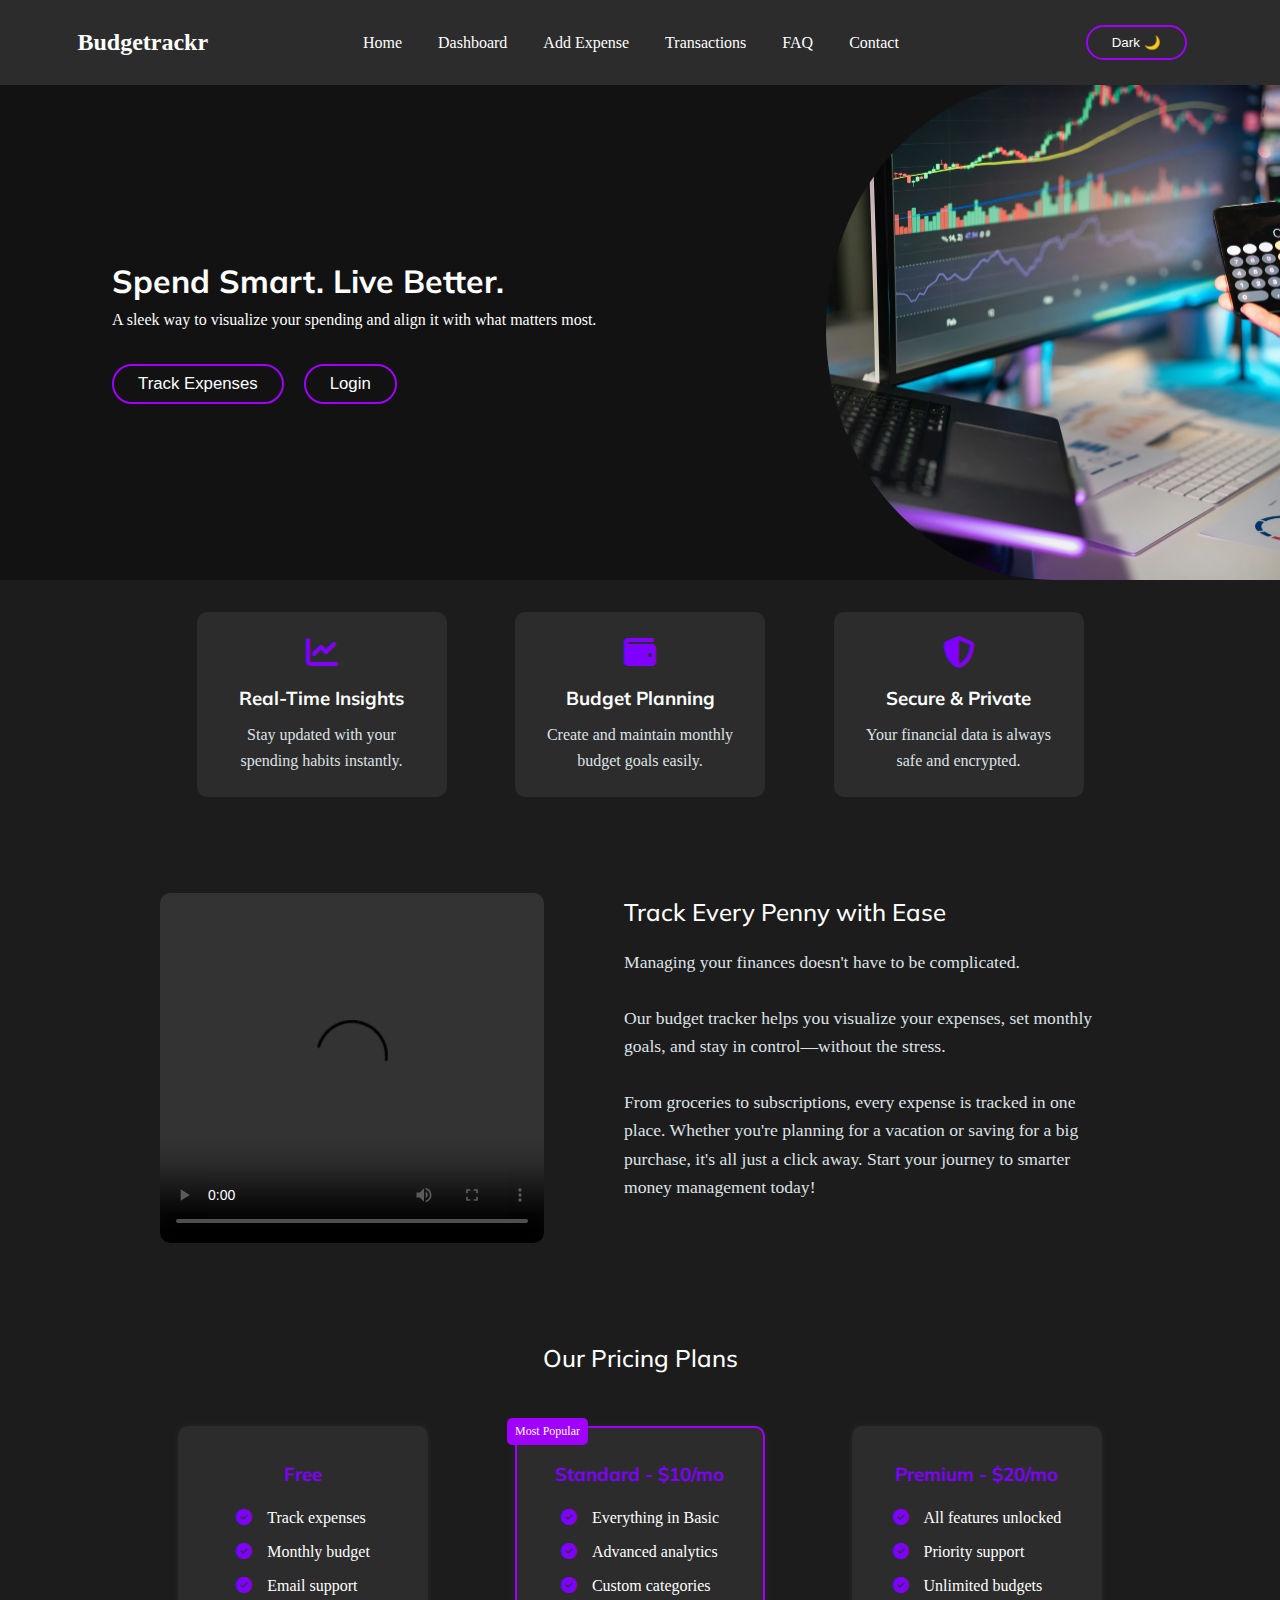
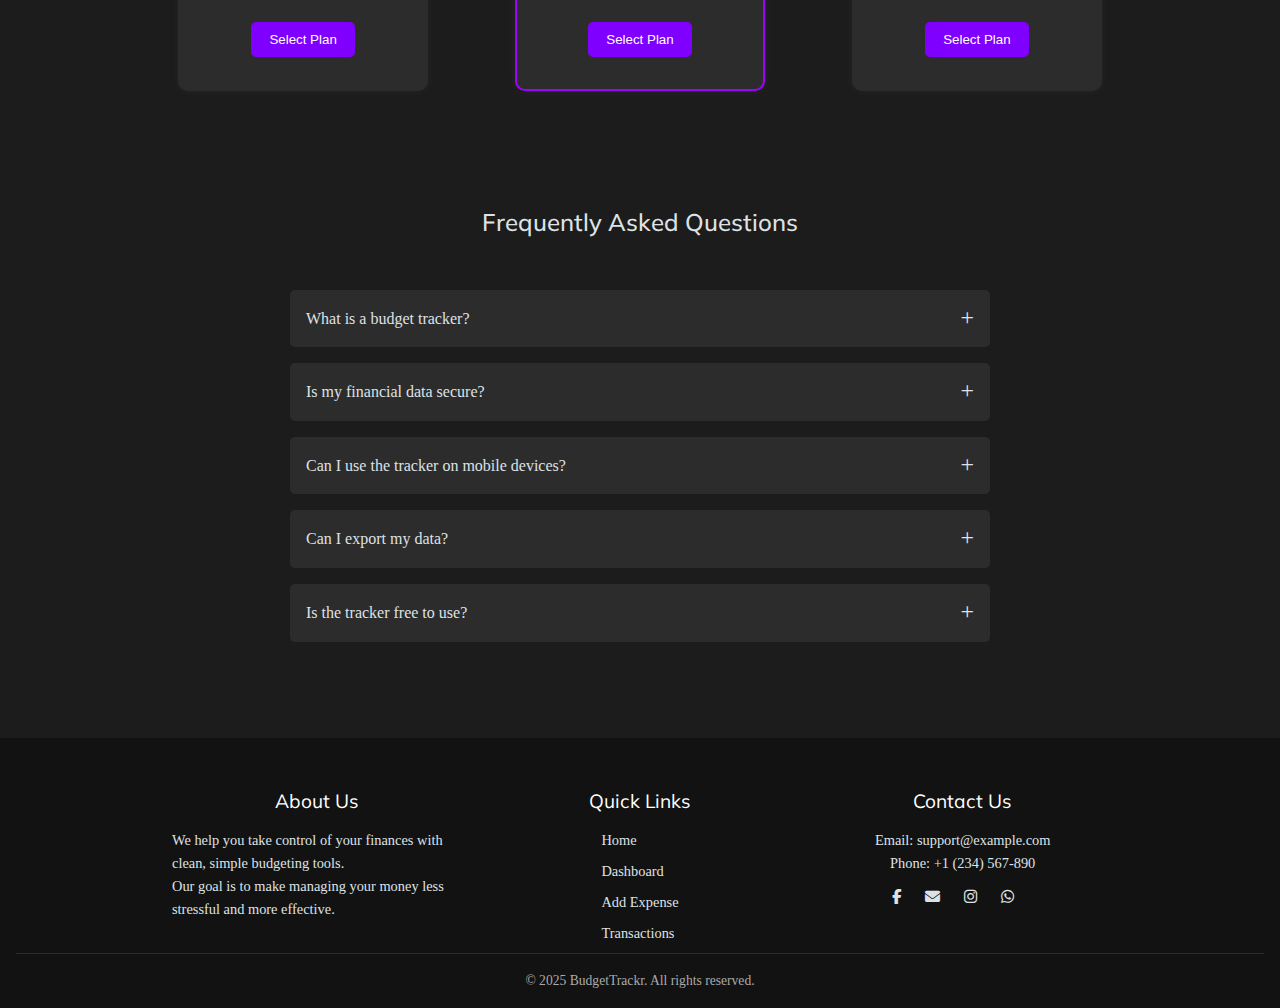
<file: index.html>
<!DOCTYPE html>
<html lang="en">
  <head>
    <meta charset="UTF-8" />
    <meta name="viewport" content="width=device-width, initial-scale=1.0" />
    <title>Budget Tracker</title>
    <link rel="stylesheet" href="style.css" />
    <link rel="preconnect" href="https://fonts.googleapis.com" />
    <link rel="preconnect" href="https://fonts.gstatic.com" crossorigin />
    <link href="https://fonts.googleapis.com/css2?family=Mulish:ital,wght@0,200..1000;1,200..1000&display=swap" rel="stylesheet"/>
    <link rel="stylesheet" href="https://cdnjs.cloudflare.com/ajax/libs/font-awesome/6.5.0/css/all.min.css"/>
    <link rel="icon" type="image/png" href="images/favicon-96x96.png" sizes="96x96" />
    <link rel="icon" type="image/svg+xml" href="images/favicon.svg" />
    <link rel="shortcut icon" href="images/favicon.ico" />
    <link rel="apple-touch-icon" sizes="180x180" href="images/apple-touch-icon.png" />
    <meta name="apple-mobile-web-app-title" content="Budgetrackr" />
    <link rel="manifest" href="images/site.webmanifest" />
  </head>
  <body>
    <header class="nav-header">
      <button class="menu-toggle" id="menu-toggle">&#9776;</button>
      <h1 class="logo">Budgetrackr</h1>      
      <nav class="navbar" id="nav-links">
          <a href="index.html">Home</a>
          <a href="dashboard.html">Dashboard</a>
          <a href="expense.html">Add Expense</a>
          <a href="transaction.html">Transactions</a>
          <a href="#faq">FAQ</a>
          <a href="#contact">Contact</a>
      </nav>
      <div class="right">
          <button id="theme-toggle">Dark 🌙</button>
      </div>
    </header>

    <section class="hero" id="hero">
      <div class="hero-text">
        <h2>Spend Smart. Live Better.</h2>
        <p>
          A sleek way to visualize your spending and align it with what matters
          most.
        </p>
        <button class="cta">Track Expenses</button>
        <button id="login-signup" class="cta secondary">Login</button>
      </div>
      <div class="hero-image">
        <img src="images/hero-bg.jpg" alt="Budget Image" />
      </div>
    </section>

    <section class="features">
      <div class="feature">
        <i class="fas fa-chart-line"></i>
        <h3>Real-Time Insights</h3>
        <p>Stay updated with your spending habits instantly.</p>
      </div>
      <div class="feature">
        <i class="fas fa-wallet"></i>
        <h3>Budget Planning</h3>
        <p>Create and maintain monthly budget goals easily.</p>
      </div>
      <div class="feature">
        <i class="fas fa-shield-alt"></i>
        <h3>Secure & Private</h3>
        <p>Your financial data is always safe and encrypted.</p>
      </div>
    </section>

    <section class="video-section">
      <div class="video-wrapper">
        <video controls>
          <source src="" type="video/mp4" />
        </video>
      </div>
      <div class="video-text">
        <h3>Track Every Penny with Ease</h3>
        <p>
          Managing your finances doesn't have to be complicated.<br /><br />
          Our budget tracker helps you visualize your expenses, set monthly
          goals, and stay in control—without the stress.<br /><br />
          From groceries to subscriptions, every expense is
          tracked in one place. Whether you're planning for a vacation or saving
          for a big purchase, it's all just a click away. Start your journey to
          smarter money management today!
        </p>
      </div>
    </section>

    <section class="pricing">
      <h2>Our Pricing Plans</h2>

      <div class="price-body">
        <div class="price-card">
          <h3>Free</h3>
          <ul>
            <li><i class="fa-solid fa-circle-check"></i>Track expenses</li>
            <li><i class="fa-solid fa-circle-check"></i>Monthly budget</li>
            <li><i class="fa-solid fa-circle-check"></i>Email support</li>
          </ul>
          <button>Select Plan</button>
        </div>

        <div class="price-card popular">
          <h3>Standard - $10/mo</h3>
          <ul>
            <li><i class="fa-solid fa-circle-check"></i>Everything in Basic</li>
            <li><i class="fa-solid fa-circle-check"></i>Advanced analytics</li>
            <li><i class="fa-solid fa-circle-check"></i>Custom categories</li>
          </ul>
          <button>Select Plan</button>
        </div>

        <div class="price-card">
          <h3>Premium - $20/mo</h3>
          <ul>
            <li>
              <i class="fa-solid fa-circle-check"></i>All features unlocked
            </li>
            <li><i class="fa-solid fa-circle-check"></i>Priority support</li>
            <li><i class="fa-solid fa-circle-check"></i>Unlimited budgets</li>
          </ul>
          <button>Select Plan</button>
        </div>
      </div>
    </section>
  
    <section class="faq-section" id="faq">
      <h2>Frequently Asked Questions</h2>

      <div class="faq">
        <input type="checkbox" id="faq1">
        <label for="faq1" class="faq-title">What is a budget tracker?</label>
        <div class="faq-content">
          <p>A budget tracker helps you monitor your income and expenses, allowing you to manage your money more efficiently.</p>
        </div>
      </div>

      <div class="faq">
        <input type="checkbox" id="faq2">
        <label for="faq2" class="faq-title">Is my financial data secure?</label>
        <div class="faq-content">
          <p>Yes, we use advanced encryption and privacy measures to ensure your data is safe and protected.</p>
        </div>
      </div>

      <div class="faq">
        <input type="checkbox" id="faq3">
        <label for="faq3" class="faq-title">Can I use the tracker on mobile devices?</label>
        <div class="faq-content">
          <p>Absolutely! Our budget tracker is fully responsive and works seamlessly on phones and tablets.</p>
        </div>
      </div>

      <div class="faq">
        <input type="checkbox" id="faq4">
        <label for="faq4" class="faq-title">Can I export my data?</label>
        <div class="faq-content">
          <p>Yes, you can easily export your budget data in CSV or PDF formats for external use.</p>
        </div>
      </div>

      <div class="faq">
        <input type="checkbox" id="faq5">
        <label for="faq5" class="faq-title">Is the tracker free to use?</label>
        <div class="faq-content">
          <p>Our basic version is free with optional premium features for advanced tracking and analytics.</p>
        </div>
      </div>
    </section>

    <footer class="footer">
      <div class="footer-container">
        <!-- About Us -->
        <div class="footer-column">
          <h3>About Us</h3>
          <p>
            We help you take control of your finances with clean, simple
            budgeting tools.
          </p>
          <p>
            Our goal is to make managing your money less stressful and more
            effective.
          </p>
        </div>

        <!-- Quick Links -->
        <div class="footer-column">
          <h3>Quick Links</h3>
          <ul>
            <li><a href="index.html">Home</a></li>
            <li><a href="dashboard.html">Dashboard</a></li>
            <li><a href="expense.html">Add Expense</a></li>
            <li><a href="transaction.html">Transactions</a></li>
          </ul>
        </div>

        <!-- Contact & Social -->
        <div class="footer-column" id="contact">
          <h3>Contact Us</h3>
          <p>Email: support@example.com</p>
          <p>Phone: +1 (234) 567-890</p>
          <div class="social-icons">
            <a href="www.facebook.com"><i class="fab fa-facebook-f"></i></a>
            <a href="www.gmail.com"><i class="fas fa-envelope"></i></a>
            <a href="www.instagram.com"><i class="fab fa-instagram"></i></a>
            <a href="www.whatsapp.com"><i class="fab fa-whatsapp"></i></a>
          </div>
        </div>
      </div>
      <div class="footer-bottom">
        <p>&copy; 2025 BudgetTrackr. All rights reserved.</p>
      </div>
    </footer>
  </body>
  <script src="script.js"></script>
</html>
</file>
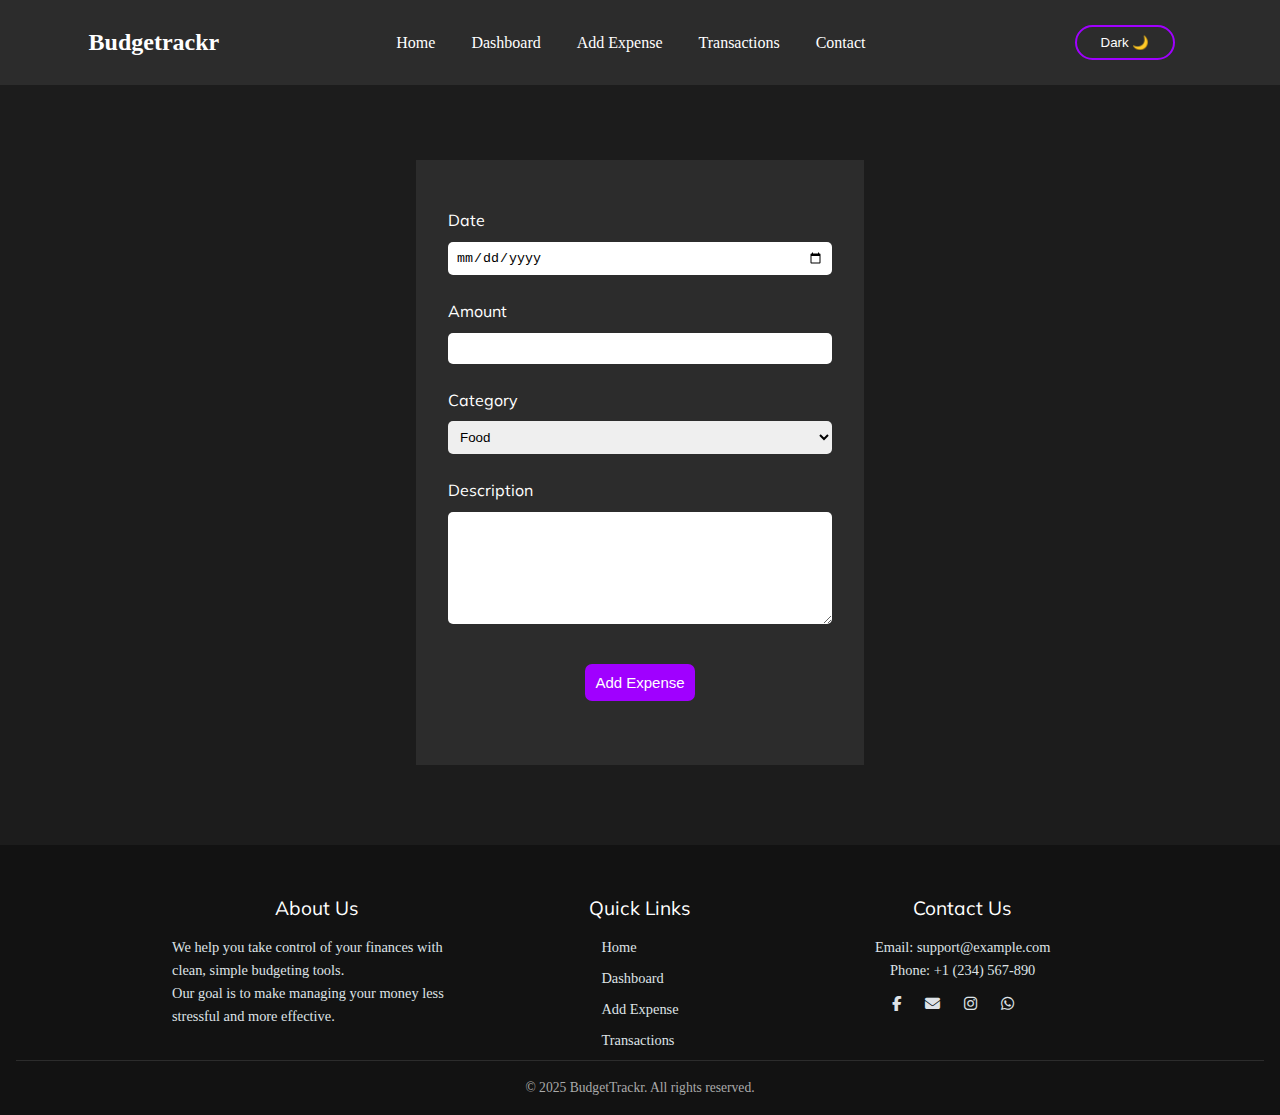
<file: expense.html>
<!DOCTYPE html>
<html lang="en">
  <head>
    <meta charset="UTF-8" />
    <meta name="viewport" content="width=device-width, initial-scale=1.0" />
    <link rel="stylesheet" href="style.css" />
    <link rel="preconnect" href="https://fonts.googleapis.com" />
    <link rel="preconnect" href="https://fonts.gstatic.com" crossorigin />
    <link
      href="https://fonts.googleapis.com/css2?family=Mulish:ital,wght@0,200..1000;1,200..1000&display=swap"
      rel="stylesheet"
    />
    <link
      rel="stylesheet"
      href="https://cdnjs.cloudflare.com/ajax/libs/font-awesome/6.5.0/css/all.min.css"
    />
    <link rel="icon" type="image/png" href="images/favicon-96x96.png" sizes="96x96" />
    <link rel="icon" type="image/svg+xml" href="images/favicon.svg" />
    <link rel="shortcut icon" href="images/favicon.ico" />
    <link rel="apple-touch-icon" sizes="180x180" href="images/apple-touch-icon.png" />
    <meta name="apple-mobile-web-app-title" content="Budgetrackr" />
    <link rel="manifest" href="images/site.webmanifest" />
    <title>Budget Tracker</title>
  </head>
  <body>
    <!-- Header -->
    <header class="nav-header">
      <button class="menu-toggle" id="menu-toggle">&#9776;</button>
      <h1 class="logo">Budgetrackr</h1>
      <nav class="navbar" id="nav-links">
        <a href="index.html">Home</a>
        <a href="dashboard.html">Dashboard</a>
        <a href="expense.html">Add Expense</a>
        <a href="transaction.html">Transactions</a>
        <a href="#contact">Contact</a>
      </nav>
      <div class="right">
        <button id="theme-toggle">Dark 🌙</button>
      </div>
    </header>

    <!-- Expense form -->
    <div class="expense-form-container">
      <form class="expense-form">
        <label for="date">Date</label>
        <input type="date" id="date" required />

        <label for="amount">Amount</label>
        <input type="number" id="amount" required />

        <label for="category">Category</label>
        <select id="category">
          <option value="food">Food</option>
          <option value="rent">Rent</option>
          <option value="bill">Bills</option>
          <option value="entertainment">Entertainment</option>
        </select>

        <label for="description">Description</label>
        <textarea id="description"></textarea>

        <button type="submit">Add Expense</button>
      </form>
    </div>

    <!-- Footer -->
    <footer class="footer">
      <div class="footer-container">
        <!-- About Us -->
        <div class="footer-column">
          <h3>About Us</h3>
          <p>
            We help you take control of your finances with clean, simple
            budgeting tools.
          </p>
          <p>
            Our goal is to make managing your money less stressful and more
            effective.
          </p>
        </div>

        <!-- Quick Links -->
        <div class="footer-column">
          <h3>Quick Links</h3>
          <ul>
            <li><a href="index.html">Home</a></li>
            <li><a href="dashboard.html">Dashboard</a></li>
            <li><a href="expense.html">Add Expense</a></li>
            <li><a href="transaction.html">Transactions</a></li>
          </ul>
        </div>

        <!-- Contact & Social -->
        <div class="footer-column" id="contact">
          <h3>Contact Us</h3>
          <p>Email: support@example.com</p>
          <p>Phone: +1 (234) 567-890</p>
          <div class="social-icons">
            <a href="www.facebook.com"><i class="fab fa-facebook-f"></i></a>
            <a href="www.gmail.com"><i class="fas fa-envelope"></i></a>
            <a href="www.instagram.com"><i class="fab fa-instagram"></i></a>
            <a href="www.whatsapp.com"><i class="fab fa-whatsapp"></i></a>
          </div>
        </div>
      </div>
      <div class="footer-bottom">
        <p>&copy; 2025 BudgetTrackr. All rights reserved.</p>
      </div>
    </footer>
  </body>
  <script src="script.js"></script>
</html>
</file>
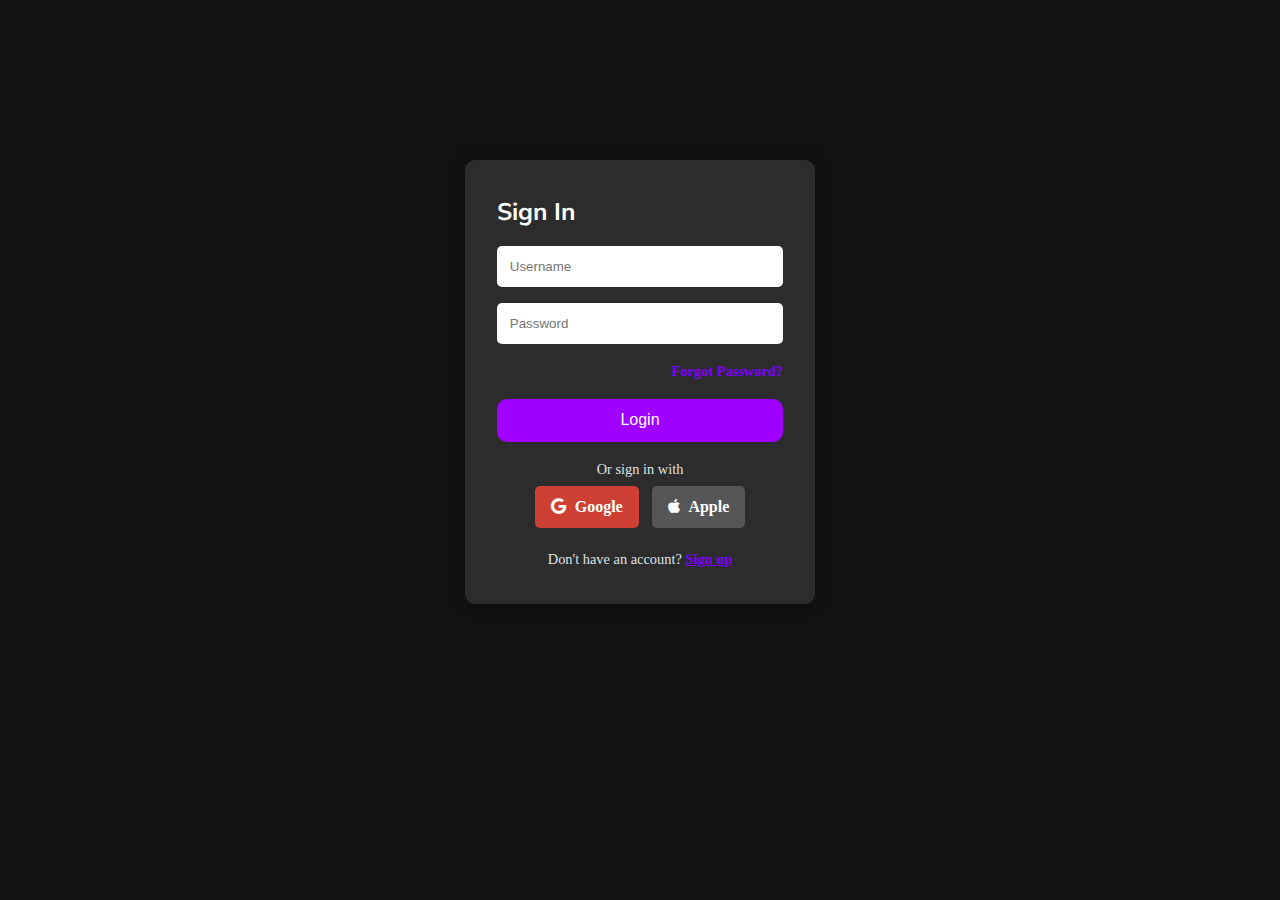
<file: login.html>
<!DOCTYPE html>
<html lang="en">
<head>
  <meta charset="UTF-8" />
  <meta name="viewport" content="width=device-width, initial-scale=1.0"/>
  <title>Budget Tracker</title>
  <link rel="stylesheet" href="style.css" />
  <link rel="preconnect" href="https://fonts.googleapis.com" />
  <link rel="preconnect" href="https://fonts.gstatic.com" crossorigin />
  <link href="https://fonts.googleapis.com/css2?family=Mulish:ital,wght@0,200..1000;1,200..1000&display=swap" rel="stylesheet"/>
  <link rel="stylesheet" href="https://cdnjs.cloudflare.com/ajax/libs/font-awesome/6.4.0/css/all.min.css"/>
  <link rel="icon" type="image/png" href="images/favicon-96x96.png" sizes="96x96" />
    <link rel="icon" type="image/svg+xml" href="images/favicon.svg" />
    <link rel="shortcut icon" href="images/favicon.ico" />
    <link rel="apple-touch-icon" sizes="180x180" href="images/apple-touch-icon.png" />
    <meta name="apple-mobile-web-app-title" content="Budgetrackr" />
    <link rel="manifest" href="images/site.webmanifest" />
</head>
<body>
  <div class="login-container">
    <!-- Login form -->
    <div class="form" id="loginForm">
      <h2>Sign In</h2>
      <input type="text" placeholder="Username" required />
      <input type="password" placeholder="Password" required />
      <a href="#" class="forgot">Forgot Password?</a>
      <button type="submit">Login</button>

      <div class="social-login">
        <p>Or sign in with</p>
        <div class="social-buttons">
          <a class="googleLink" href="#"><i class="fab fa-google"></i> Google</a>
          <a class="appleLink" href="#"><i class="fab fa-apple"></i> Apple</a>
        </div>
      </div>
      <p>Don't have an account? <a href="#" onclick="toggleForm('signup')">Sign up</a></p>
    </div>

    <!-- Signup form -->
    <div class="form" id="signupForm" style="display: none;">
      <h2>Register</h2>
      <input type="email" placeholder="Email" required />
      <input type="password" placeholder="Password" required />
      <input type="password" placeholder="Confirm Password" required />
      <button type="submit">Register</button>

      <div class="social-login">
        <p>Or register with</p>
        <div class="social-buttons">
          <a class="googleLink" href="#"><i class="fab fa-google"></i> Google</a>
          <a class="appleLink" href="#"><i class="fab fa-apple"></i> Apple</a>
        </div>
      </div>
      <p>Already have an account? <a href="#" onclick="toggleForm('login')">Login</a></p>
    </div>
    </div>
  </div>
</body>
<script src="script.js"></script>
</html>
</file>
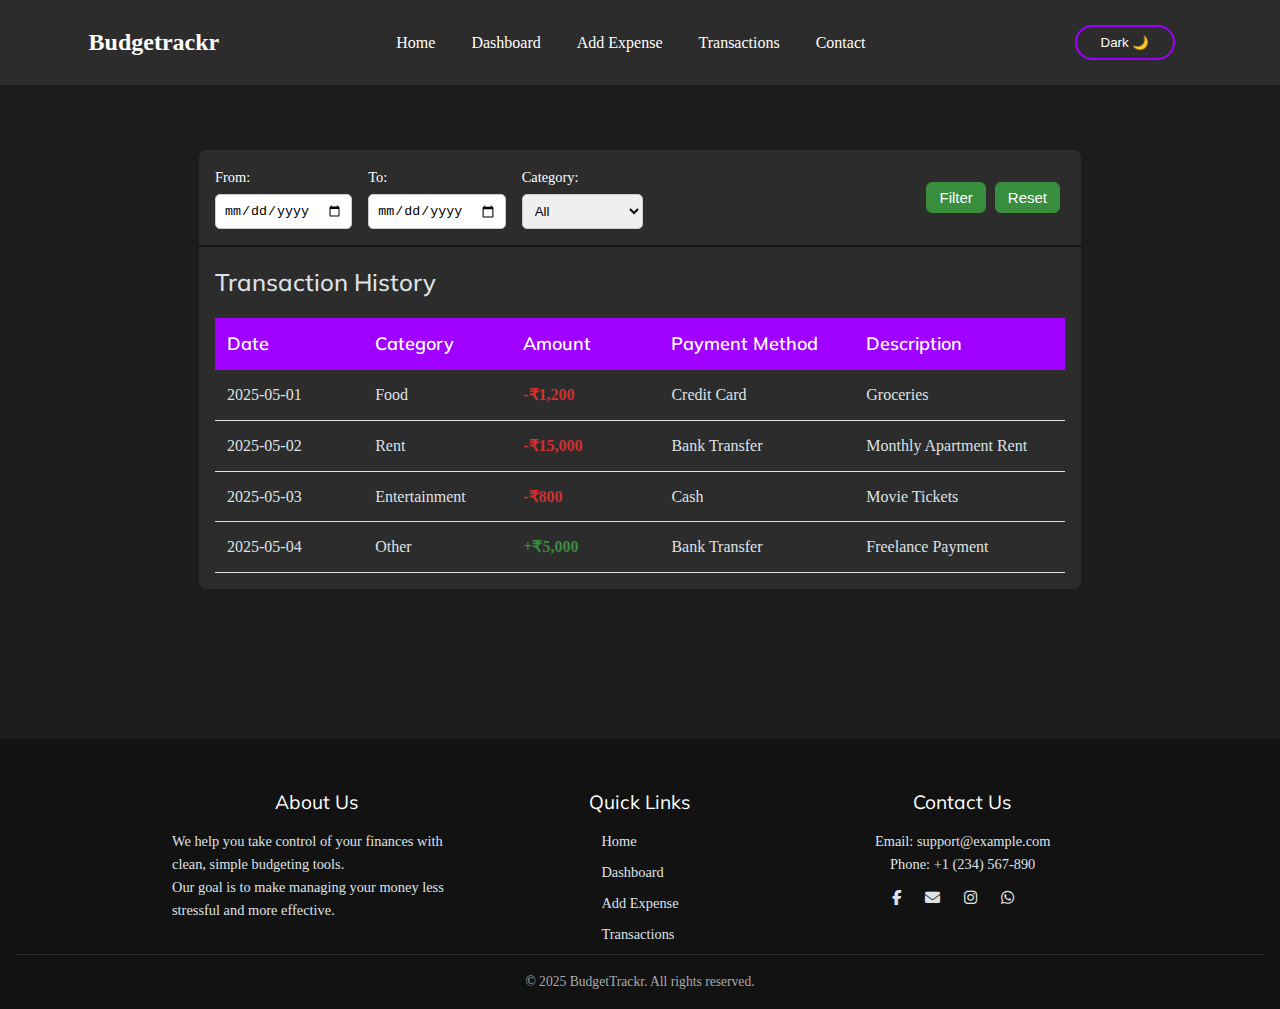
<file: transaction.html>
<!DOCTYPE html>
<html lang="en">
  <head>
    <meta charset="UTF-8" />
    <meta name="viewport" content="width=device-width, initial-scale=1.0" />
    <link rel="stylesheet" href="style.css" />
    <link rel="preconnect" href="https://fonts.googleapis.com" />
    <link rel="preconnect" href="https://fonts.gstatic.com" crossorigin />
    <link
      href="https://fonts.googleapis.com/css2?family=Mulish:ital,wght@0,200..1000;1,200..1000&display=swap"
      rel="stylesheet"
    />
    <link
      rel="stylesheet"
      href="https://cdnjs.cloudflare.com/ajax/libs/font-awesome/6.5.0/css/all.min.css"
    />
    <link rel="icon" type="image/png" href="images/favicon-96x96.png" sizes="96x96" />
    <link rel="icon" type="image/svg+xml" href="images/favicon.svg" />
    <link rel="shortcut icon" href="images/favicon.ico" />
    <link rel="apple-touch-icon" sizes="180x180" href="images/apple-touch-icon.png" />
    <meta name="apple-mobile-web-app-title" content="Budgetrackr" />
    <link rel="manifest" href="images/site.webmanifest" />
    <title>Budget Tracker</title>
  </head>
  <body>
    <!-- Header -->
    <header class="nav-header">
      <button class="menu-toggle" id="menu-toggle">&#9776;</button>
      <h1 class="logo">Budgetrackr</h1>
      <nav class="navbar" id="nav-links">
        <a href="index.html">Home</a>
        <a href="dashboard.html">Dashboard</a>
        <a href="expense.html">Add Expense</a>
        <a href="transaction.html">Transactions</a>
        <a href="#contact">Contact</a>
      </nav>
      <div class="right">
        <button id="theme-toggle">Dark 🌙</button>
      </div>
    </header>

    <!-- Main content -->
    <main class="transaction-container">
      <!-- Filter content -->
      <section class="filter-section">
        <form class="filters">
          <div class="filter-group">
            <label for="from-date">From:</label>
            <input type="date" id="from-date" name="from-date" />
          </div>
          <div class="filter-group">
            <label for="to-date">To:</label>
            <input type="date" id="to-date" name="to-date" />
          </div>
          <div class="filter-group">
            <label for="category">Category:</label>
            <select id="category" name="category">
              <option value="">All</option>
              <option value="Food">Food</option>
              <option value="Rent">Rent</option>
              <option value="Bills">Bills</option>
              <option value="Entertainment">Entertainment</option>
              <option value="Other">Other</option>
            </select>
          </div>
        </form>
        <div class="filter-section-buttons">
          <button>Filter</button>
          <button>Reset</button>
        </div>
      </section>

      <!-- Display transactions -->
      <section class="transaction-section">
        <h2>Transaction History</h2>
        <table class="transaction-table">
          <thead>
            <tr>
              <th>Date</th>
              <th>Category</th>
              <th>Amount</th>
              <th>Payment Method</th>
              <th>Description</th>
            </tr>
          </thead>
          <tbody>
            <tr>
              <td>2025-05-01</td>
              <td>Food</td>
              <td class="expense">-₹1,200</td>
              <td>Credit Card</td>
              <td>Groceries</td>
            </tr>
            <tr>
              <td>2025-05-02</td>
              <td>Rent</td>
              <td class="expense">-₹15,000</td>
              <td>Bank Transfer</td>
              <td>Monthly Apartment Rent</td>
            </tr>
            <tr>
              <td>2025-05-03</td>
              <td>Entertainment</td>
              <td class="expense">-₹800</td>
              <td>Cash</td>
              <td>Movie Tickets</td>
            </tr>
            <tr>
              <td>2025-05-04</td>
              <td>Other</td>
              <td class="income">+₹5,000</td>
              <td>Bank Transfer</td>
              <td>Freelance Payment</td>
            </tr>
          </tbody>
        </table>
      </section>
    </main>

    <!-- Footer -->
    <footer class="footer">
      <div class="footer-container">
        <!-- About Us -->
        <div class="footer-column">
          <h3>About Us</h3>
          <p>
            We help you take control of your finances with clean, simple
            budgeting tools.
          </p>
          <p>
            Our goal is to make managing your money less stressful and more
            effective.
          </p>
        </div>

        <!-- Quick Links -->
        <div class="footer-column">
          <h3>Quick Links</h3>
          <ul>
            <li><a href="index.html">Home</a></li>
            <li><a href="dashboard.html">Dashboard</a></li>
            <li><a href="expense.html">Add Expense</a></li>
            <li><a href="transaction.html">Transactions</a></li>
          </ul>
        </div>

        <!-- Contact & Social -->
        <div class="footer-column" id="contact">
          <h3>Contact Us</h3>
          <p>Email: support@example.com</p>
          <p>Phone: +1 (234) 567-890</p>
          <div class="social-icons">
            <a href="www.facebook.com"><i class="fab fa-facebook-f"></i></a>
            <a href="www.gmail.com"><i class="fas fa-envelope"></i></a>
            <a href="www.instagram.com"><i class="fab fa-instagram"></i></a>
            <a href="www.whatsapp.com"><i class="fab fa-whatsapp"></i></a>
          </div>
        </div>
      </div>
      <div class="footer-bottom">
        <p>&copy; 2025 BudgetTrackr. All rights reserved.</p>
      </div>
    </footer>
  </body>
  <script src="script.js"></script>
</html>
</file>
<file: style.css>
/* Global Styles */
* {
  margin: 0;
  padding: 0;
  box-sizing: border-box;
}

html {
  scroll-padding-top: 85px; /* adjust based on your navbar height */
  scroll-behavior: smooth; /* for smooth scrolling effect */
  overflow-x: clip;
}

:root {
  --bg-color: #121212;
  --text-color: #ffffff;
  --card-bg: #2c2c2c;
  --accent: #8000ff;
  --secondary-accent: #a000ff;
  --secondary-bg-color: #1c1c1c;
  --secondary-text-color: #dee2e6;
}

body {
  font-family: "Segoe UI", "sans-serif";
  background-color: var(--bg-color);
  color: var(--text-color);
  line-height: 1.6;
  overflow-x: clip;
}

.nav-header,
.hero {
  background-color: var(--card-bg);
}

/* Navbar */
.nav-header {
  display: flex;
  text-align: center;
  justify-content: space-around;
  align-items: center;
  height: 85px;
  top: 0;
  position: fixed;
  right: 0;
  left: 0;
  z-index: 1000;
}

.menu-toggle {
  display: none;
}

.logo {
  font-size: x-large;
}

.navbar h1 {
  font-size: 1.5rem;
  font-weight: bold;
  color: #8000ff;
  margin-right: 2rem;
  font-family: "Mulish", "sans-serif";
}

.navbar a {
  margin-right: 2rem;
  color: var(--text-color);
  text-decoration: none;
  font-size: 1rem;
  transition: color 0.3s;
}

.navbar a:hover {
  color: var(--secondary-accent);
  font-weight: 600;
}

/* Hero Section */
.hero {
  display: flex;
  margin-top: 80px;
  justify-content: space-between;
  align-items: center;
  padding-left: 7rem;
  background-color: var(--bg-color);
}

.hero-text {
  flex: 1;
  padding-right: 2rem;
}

.hero-text h2 {
  font-size: 2rem;
  font-family: "Mulish", "sans-serif";
}

.hero-text p {
  margin-bottom: 2rem;
}

.cta,
.right button {
  padding: 0.5rem 1.5rem;
  margin-right: 1rem;
  color: var(--text-color);
  border: 2px solid var(--secondary-accent);
  border-radius: 30px;
  cursor: pointer;
  transition: transform 0.3s ease;
  background: none;
}

.cta {
  font-size: 1.05em;
}

.cta:hover,
.right button:hover {
  background-color: var(--secondary-accent);
  transform: translateY(-3px);
  color: white;
}

.hero-image {
  flex: 1;
  display: flex;
  justify-content: flex-end;
  align-items: center;
  position: relative;
  height: 500px;
}

.hero-image img {
  width: 80%;
  border-radius: 50% 0 0 50%;
  object-fit: cover;
  background-color: #fff;
  height: 500px;
}

/* Features Section */
.features {
  padding: 2rem 10rem;
  text-align: center;
  background-color: var(--secondary-bg-color);
  display: flex;
  flex-wrap: wrap;
  justify-content: space-evenly;
  gap: 2rem;
}

.features h3 {
  margin-bottom: 0.5rem;
  font-family: "Mulish", "sans-serif";
}

.feature {
  flex-basis: 250px;
  background-color: var(--card-bg);
  padding: 1.5rem;
  border-radius: 10px;
}

.feature i {
  font-size: 2rem;
  margin-bottom: 1rem;
  color: #8000ff;
}

.feature p {
  color: var(--secondary-text-color);
}

/* Video Demo Section */
.video-section {
  display: flex;
  flex-wrap: wrap;
  align-items: flex-start;
  gap: 2rem;
  padding: 4rem 10rem;
  background-color: var(--secondary-bg-color);
}

.video-section .video-wrapper {
  display: flex;
  width: 40%;
}

.video-section video {
  flex: 1;
  width: 100%;
  border-radius: 10px;
  height: 350px;
}

.video-text {
  flex: 1;
  padding-left: 3rem;
}

.video-text h3 {
  font-size: 1.5rem;
  margin-bottom: 1rem;
  font-family: "Mulish", "sans-serif";
  font-weight: 500;
}

.video-text p {
  font-size: 1.1rem;
  color: var(--secondary-text-color);
}

/* Pricing Section */
.pricing {
  background-color: var(--secondary-bg-color);
  padding: 2rem;
  text-align: center;
}

.price-body {
  display: flex;
  justify-content: space-evenly;
  flex-wrap: wrap;
  max-width: 85%;
  margin: auto;
  gap: 2em;
}

.pricing h2 {
  margin-bottom: 3rem;
  font-family: "Mulish", "sans-serif";
  font-weight: 500;
}

.price-card {
  display: flex;
  justify-content: center;
  flex-direction: column;
  align-items: center;
  background-color: var(--card-bg);
  padding: 2rem 1rem;
  border-radius: 10px;
  box-shadow: 0 0 10px rgba(255, 255, 255, 0.05);
  flex-basis: 250px;
}

.price-card h3 {
  margin-bottom: 1rem;
  color: var(--accent);
  font-family: "Mulish", "sans-serif";
}

.price-card ul {
  list-style: none;
  padding: 0;
  margin-bottom: 1rem;
}

.price-card ul li {
  margin-bottom: 0.5rem;
  text-align: left;
}

.price-card ul li i {
  margin-right: 15px;
  color: var(--accent);
}

.price-card button {
  padding: 0.5rem 1rem;
  background-color: var(--accent);
  color: white;
  border-radius: 5px;
  cursor: pointer;
  border: 2px solid var(--accent);
}

.price-card button:hover {
  background-color: var(--card-bg);
}

.light-theme .price-card button:hover {
  color: var(--secondary-text-color);
}

.price-body .popular {
  border: 2px solid var(--secondary-accent);
  position: relative;
}

.price-body .popular::before {
  content: "Most Popular";
  position: absolute;
  top: -10px;
  left: -10px;
  background: var(--secondary-accent);
  color: white;
  font-size: 0.75rem;
  padding: 4px 8px;
  border-radius: 5px;
}

/* --------------------------------FAQ Section-------------------------------- */
.faq-section {
  padding: 5rem;
  background-color: var(--secondary-bg-color);
  color: var(--secondary-text-color);
  display: flex;
  flex-direction: column;
  align-items: center;
}

.faq-section h2 {
  text-align: center;
  margin-bottom: 3rem;
  font-family: 'Mulish', 'sans-serif';
  font-weight: 500;
}

.faq {
  margin-bottom: 1rem;
  width: 700px;
}

.faq input[type="checkbox"] {
  display: none;
}

.faq-title {
  display: block;
  font-weight: 500;
  cursor: pointer;
  padding: 1rem;
  position: relative;
  background-color: var(--card-bg);
  border-radius: 5px;
}

.faq-title::after {
  content: "+";
  position: absolute;
  right: 1rem;
  top: 8px;
  font-size: 1.5rem;
  transition: transform 0.3s ease;
}

.faq input:checked + .faq-title::after {
  content: "–";
}

.faq-content {
  max-height: 0;
  overflow: hidden;
  transition: max-height 0.4s ease;
  padding: 0 1rem;
  background-color: var(--card-bg);
}

.faq input:checked + .faq-title + .faq-content {
  max-height: 200px;
  padding: 1rem;
}

/* Footer */
.footer {
  background-color: var(--bg-color);
  padding: 3rem 1rem 1rem;
}

.footer-container {
  display: flex;
  justify-content: space-evenly;
  flex-wrap: wrap;
  gap: 2rem;
  max-width: 75%;
  margin: auto;
}

.footer-column {
  flex: 1 1 250px;
  justify-items: center;
}

.footer-column h3 {
  margin-bottom: 0.8rem;
  font-family: "Mulish", "sans-serif";
  font-weight: 400;
  font-size: 1.2rem;
}

.footer-column p,
.footer-column li,
.footer-column a {
  color: var(--secondary-text-color);
  font-size: 0.9rem;
  line-height: 1.6;
  text-decoration: none;
}

.footer-column ul {
  list-style: none;
  padding: 0;
}

.footer-column ul li {
  margin-bottom: 0.5rem;
}

.footer-column ul li a:hover {
  color: var(--secondary-accent);
  font-weight: 500;
}

.social-icons a {
  display: inline-block;
  margin: 10px 20px 0px 0px;
  font-size: 15px;
}

.social-icons a:hover {
  transform: scale(1.1);
  color: var(--secondary-accent);
}

.footer-bottom {
  text-align: center;
  padding-top: 1rem;
  font-size: 0.85rem;
  color: #aaa;
  border-top: 1px solid var(--card-bg);
}

/* -------------------------Login/Signup Section--------------------------- */

.login-container {
  width: 350px;
  background: var(--card-bg);
  padding: 2rem;
  border-radius: 10px;
  box-shadow: 0 0 15px rgba(0,0,0,0.3);
  margin: 10rem auto;
}

.form {
  display: flex;
  flex-direction: column;
  gap: 1rem;
  transition: transform 0.4s ease-in-out;
  width: 100%;
}

.form h2 {
  font-family: 'Mulish', 'sans-serif';
  color: var(--text-color);
}

.form input[type="text"],
.form input[type="email"],
.form input[type="password"] {
  padding: 0.8rem;
  border: none;
  border-radius: 5px;
  outline: none;
  width: 100%;
}

.form button {
  padding: 0.8rem;
  background: var(--secondary-accent);
  color: #fff;
  border: none;
  border-radius: 10px;
  cursor: pointer;
  font-size: medium;
}

.form button:hover {
  border: 2px solid var(--secondary-accent);
  background-color: transparent;
  color: var(--secondary-text-color);
}

.forgot {
  color: #aaa;
  font-size: 0.9rem;
  text-align: right;
  text-decoration: none;
}

.form p {
  text-align: center;
  font-size: 0.9rem;
  cursor: pointer;
  color: var(--secondary-text-color);
}

.form a {
  color: var(--accent);
  font-weight: 600;
}

.social-login {
  text-align: center;
}

.social-buttons a {
  display: inline-block;
  margin: 0.3rem;
  padding: 0.5rem 1rem;
  color: white;
  text-decoration: none;
  border-radius: 5px;
}

.social-buttons a i {
  margin-right: 5px;
}

.social-buttons a.googleLink {
  background: #ea4335db;
}

.social-buttons a.appleLink {
  background: #5d5d5ddb;
}

.social-buttons a.googleLink:hover {
  background: #ea4335;
}

.social-buttons a.appleLink:hover {
  background: #5d5d5d;
}


/* --------------------Dashboard section-----------------------*/
.dashboard {
  display: grid;
  grid-template-areas:
    "sidebar header"
    "sidebar main"
    "sidebar export";
  grid-template-columns: 150px 1fr;
  grid-template-rows: 60px 1fr 60px;
  background-color: var(--secondary-bg-color);
  margin-top: 90px;
}

/* Sidebar */
.dashboard-sidebar {
  grid-area: sidebar;
  background-color: var(--card-bg);
  color: var(--secondary-text-color);
  padding: 5rem 1rem;
  justify-self: center;
  margin: 1em 0;
  border-radius: 20px;
}

.dashboard-sidebar h2 {
  margin-bottom: 1rem;
}

.dashboard-sidebar ul {
  list-style: none;
}

.dashboard-sidebar li {
  margin: 10px 0;
  font-weight: 500;
}

.dashboard-sidebar li:hover {
  cursor: pointer;
  color: var(--secondary-accent);
}

/* Header */
.dashboard-header {
  grid-area: header;
  display: flex;
  justify-content: space-around;
  align-items: center;
  color: var(--text-color);
  font-family: "Mulish", "sans-serif";
  margin-top: 1rem;
}

.dashboard-header input {
  padding: 0.5rem 1rem;
  border: 1px solid #ccc;
  border-radius: 5px;
}

.date-picker-wrapper {
  display: flex;
  align-items: center;
  background: white;
  padding: 0.2rem 1rem;
  border-radius: 8px;
  box-shadow: 0 2px 8px rgba(0, 0, 0, 0.15);
  cursor: pointer;
  position: relative;
}

.date-picker-wrapper i {
  margin-right: 10px;
  color: #555;
  font-size: 1.2rem;
}

#formattedDate {
  border: none;
  background: transparent;
  font-size: 1rem;
  color: #333;
  pointer-events: none;
}

#realDateInput {
  position: absolute;
  opacity: 0;
  pointer-events: none;
  width: 100%;
  height: 100%;
}

/* Main Content */
.dashboard-main {
  grid-area: main;
  padding: 1rem 1rem 1rem 0;
  display: grid;
  grid-template-areas:
    "net_worth balance transaction budget"
    "income expense transaction alert"
    "income_graph income_graph category alert";
  grid-template-rows: 125px 150px 1fr;
  grid-template-columns: auto auto 350px auto;
  gap: 1rem;
  max-width: 100%;
}

.net-worth {
  grid-area: net_worth;
  background-image: linear-gradient(
    to right,
    var(--accent),
    var(--secondary-accent)
  );
  font-size: 1.1rem;
  font-weight: 400;
  font-family: "Mulish", "sans-serif";
  color: white;
}

.net-worth p {
  font-size: 1.3rem;
}

.balance {
  grid-area: balance;
}

.income {
  grid-area: income;
}

.expenses {
  grid-area: expense;
}

.recent-transactions {
  grid-area: transaction;
}

.income-expense-graph {
  grid-area: income_graph;
  display: flex;
  flex-direction: column;
  gap: 1rem;
}

.expense-category {
  grid-area: category;
}

.alerts {
  grid-area: alert;
}

.export-tools {
  grid-area: export;
  text-align: center;
}

/* Card Styling */
.card {
  background-color: var(--card-bg);
  padding: 1.5rem;
  border-radius: 20px;
  box-shadow: 0 0 8px rgba(0, 0, 0, 0.05);
}

/* Specific Sections */
.balance h3,
.income h3,
.expenses h3,
.expense-category h3,
.monthly-budget h3,
.recent-transactions h3,
.income-expense-graph h3,
.alerts h3 {
  color: var(--text-color);
  font-family: "Mulish", "sans-serif";
  font-weight: 400;
}

.income .heading,
.balance .heading,
.expenses .heading,
.monthly-budget .heading,
.alerts .heading {
  display: flex;
  gap: 0.5em;
  align-items: center;
}

.income i,
.balance i,
.expenses i,
.alerts i {
  color: var(--secondary-accent);
  font-size: 22px;
}

.monthly-budget {
  grid-area: budget;
  line-height: normal;
  padding: 1rem;
}

.monthly-budget h4 {
  font-size: large;
  font-weight: 500;
  color: #03a9f4;
}

.monthly-budget .heading {
  justify-content: space-between;
}

.monthly-budget .heading p:first-of-type {
  font-size: smaller;
  color: #aaa;
}

.recent-transactions ul,
.alerts ul {
  margin-top: 1rem;
  list-style: none;
}

.recent-transactions li,
.alerts li {
  display: flex;
  justify-content: space-between;
  padding: 0.5rem;
  background: #d2d4d7;
  margin-bottom: 10px;
  border-left: 7px solid #d0560c;
  color: #1c1c1c;
}

.monthly-budget progress {
  width: 100%;
  accent-color: var(--accent);
  height: 20px;
}

.income-expense-graph .graph,
.expense-category .graph {
  display: flex;
  align-items: center;
  justify-content: center;
  flex-direction: column;
}

.income-expense-graph .graph canvas {
  max-width: 500px;
  max-height: 250px;
}

.expense-category .graph {
  row-gap: 10px;
}

.expense-category .graph canvas {
  max-width: 200px;
  max-height: 200px;
}
.chart-legend {
  display: flex;
  justify-content: center;
  gap: 5px 20px;
  flex-wrap: wrap;
  max-width: 300px;
}

.chart-legend span {
  width: 12px;
  height: 12px;
  display: inline-block;
  margin-right: 3px;
  border-radius: 50%;
}

.export-tools button {
  margin-right: 1rem;
  padding: 0.6rem 1.2rem;
  background-color: var(--accent);
  border: none;
  color: white;
  border-radius: 5px;
  cursor: pointer;
  border: 2px solid var(--accent);
}

.export-tools button:hover {
  background: none !important;
  border: 2px solid var(--accent);
  color: var(--text-color);
}

/*----------------------------------- Add expense section----------------------------- */
.expense-form-container {
  display: flex;
  padding: 5rem 0;
  background: var(--secondary-bg-color);
  justify-content: center;
  align-items: center;
  margin: 5rem auto 0;
}

.expense-form {
  display: flex;
  flex-direction: column;
  gap: 0.5rem;
  min-width: 35%;
  background-color: var(--card-bg);
  padding: 2rem 2rem 4rem;
  font-family: "Mulish", "sans-serif";
}

.expense-form-container label {
  margin-top: 1rem;
}

.expense-form input,
.expense-form select,
.expense-form textarea {
  padding: 0.5rem;
  border-radius: 5px;
  border: none;
}

.expense-form textarea {
  height: 7rem;
}

.expense-form button {
  margin-top: 2rem;
  padding: 0.5rem;
  align-self: center;
  border-radius: 7px;
  background-color: var(--secondary-accent);
  color: white;
  border: 2px solid var(--secondary-accent);
  font-size: 15px;
  font-weight: 500;
}

.expense-form button:hover {
  background-color: transparent;
  color: var(--text-color);
}

/* ----------------------------------Transaction section------------------------------------ */

.transaction-container {
  background-color: var(--secondary-bg-color);
  display: flex;
  flex-direction: column;
  align-items: center;
  padding: 150px;
}

.transaction-section h2 {
  margin-bottom: 1rem;
  font-family: "Mulish", "sans-serif";
  font-weight: 500;
}

.filter-section {
  padding: 1rem;
  border-radius: 8px 8px 0 0;
  border-bottom: 2px solid var(--bg-color);
  background-color: var(--card-bg);
  width: 90%;
  color: var(--text-color);
  display: flex;
  justify-content: space-between;
  align-items: center;
}

.filters {
  display: flex;
  flex-wrap: wrap;
  gap: 1rem;
}

.filter-group {
  display: flex;
  flex-direction: column;
}

.filter-group label {
  font-size: 0.9rem;
  margin-bottom: 0.3rem;
}

.filter-group input,
.filter-group select {
  padding: 0.5rem;
  border: 1px solid #ccc;
  border-radius: 5px;
}

.filter-section-buttons button {
  padding: 6px 12px 6px;
  border-radius: 6px;
  background: #388e3c;
  color: white;
  border: 1px solid #388e3c;
  margin-right: 5px;
  font-size: 15px;
}

.filter-section-buttons button:hover {
  background-color: transparent;
  border-width: 2px;
  color: var(--text-color);
}

.transaction-section {
  padding: 1rem;
  border-radius: 0 0 8px 8px;
  background-color: var(--card-bg);
  width: 90%;
  color: var(--secondary-text-color);
}

.transaction-table {
  width: 100%;
  border-collapse: collapse;
}

.transaction-table th,
.transaction-table td {
  padding: 0.75rem;
  text-align: left;
  border-bottom: 1px solid var(--secondary-text-color);
}

.transaction-table th {
  background-color: var(--secondary-accent);
  color: white;
  border-bottom: none;
  font-size: large;
  font-family: "Mulish", "sans-serif";
  font-weight: 600;
  min-width: 130px;
}

.transaction-table tr:hover {
  background-color: var(--secondary-bg-color);
}

.expense {
  color: #d32f2f;
  font-weight: bold;
}

.income {
  color: #388e3c;
  font-weight: bold;
}

/* Responsive */
@media only screen and (max-width: 1160px) {
  .video-section {
    padding: 4rem;
  }

  .net-worth {
    font-size: 1.05rem;
  }

  .expense-category .graph canvas {
    max-width: 150px;
    max-height: 150px;
  }

  .dashboard-main {
    grid-template-columns: auto auto 300px auto;
  }

  .transaction-container section {
    width: 98%;
  }
}

@media only screen and (max-width: 1024px) {
  .features {
    padding: 2rem 5rem;
  }

  .video-text {
    padding-left: 1rem;
  }

  .footer-container {
    max-width: 85%;
  }

  .dashboard-header {
    justify-content: space-evenly;
  }

  .net-worth {
    font-size: 1rem;
  }
  .dashboard-main {
    grid-template-areas:
      "net_worth balance budget"
      "income expense alert"
      "transaction category alert"
      "income_graph income_graph alert";
    grid-template-rows: 125px 125px auto auto;
    grid-template-columns: 250px 250px auto;
  }

  .transaction-container {
    padding: 130px 50px;
  }
}

@media only screen and (max-width: 912px) {
  .menu-toggle {
    font-size: 1.5rem;
    background: none;
    border: none;
    cursor: pointer;
    display: block;
    color: var(--text-color);
  }

  .navbar {
    display: none !important;
    flex-direction: column;
    gap: 10px;
    margin-top: 10px;
    background-color: white;
    width: 100%;
    padding: 0px 0px 10px 10px;
  }

  /* Show menu when toggled */
  .navbar.active {
    display: flex !important;
    position: absolute;
    top: 60px;
    left: 0;
    align-items: start;
    transition: all 0.5s linear;
  }

  .navbar a {
    padding: 10px 10px;
    color: black;
    width: 100%;
    text-align: left;
  }

  .logo {
    font-size: 20px;
  }

  .hero-image img {
    width: 100%;
  }

  .feature {
    flex-basis: 225px;
  }

  .video-section {
    flex-direction: column;
  }

  .video-section .video-wrapper {
    width: 100%;
  }

  .dashboard-main {
    grid-template-columns: 225px 225px auto;
  }

  .balance h3,
  .income h3,
  .expenses h3,
  .expense-category h3,
  .monthly-budget h3,
  .monthly-budget h4,
  .recent-transactions h3,
  .income-expense-graph h3,
  .alerts h3 {
    font-size: medium;
  }

  .monthly-budget .heading p {
    font-size: small;
  }

  .monthly-budget .heading p:first-of-type {
    font-size: smaller;
  }

  .chart-legend {
    gap: 5px 10px;
  }

  .expense-form {
    min-width: 50%;
  }

  .transaction-container {
    padding: 130px 20px;
  }

  .transaction-container section {
    width: 100%;
  }
}

@media only screen and (max-width: 768px) {
  .hero {
    padding-left: 2rem;
  }

  .hero-text h2 {
    font-size: 1.4rem;
  }

  .hero-text p {
    font-size: small;
    margin-bottom: 1.5rem;
  }

  .cta {
    font-size: 0.8rem;
    margin-top: 5px;
  }

  .faq-section {
    padding: 5rem 2rem;
  }

  .faq {
    width: 100%;
  }

  .dashboard-main {
    grid-template-areas:
      "net_worth balance"
      "income expense"
      "budget budget"
      "transaction category"
      "income_graph income_graph"
      "alert alert";
    grid-template-columns: 0.5fr 0.5fr;
  }

  .transaction-container .filter-section {
    flex-direction: column;
    gap: 2em;
  }

  .filters {
    justify-content: center;
  }

  .transaction-section {
    overflow-x: scroll;
  }

  .transaction-section h2 {
    font-size: 22px;
  }

  .transaction-table th {
    font-size: medium;
  }

  .transaction-table th:last-child {
    min-width: 250px;
  }
}

@media only screen and (max-width: 500px) {
  .right button {
    padding: 0.4rem 0.7rem;
  }

  .hero {
    flex-direction: column;
    height: 500px;
    justify-content: center;
    background: linear-gradient(rgba(0, 0, 0, 0.5), rgba(0, 0, 0, 0.5)),
      url(images/hero-bg.jpg);
    background-size: cover;
  }

  .hero-text {
    flex: none;
    color: white;
  }

  .hero-image {
    display: none;
  }

  .cta {
    color: white;
  }

  .login-container {
    width: 85%;
    padding: 1rem;
  }

  .features h3 {
    font-size: 18px;
  }

  .video-section {
    padding: 2rem;
  }

  .video-text h3,
  .pricing h2, .faq-section h2 {
    font-size: 1.4rem;
  }

  .video-text p {
    font-size: 1rem;
  }

  .dashboard {
    grid-template-areas:
      "header"
      "main"
      "export";
    grid-template-rows: auto 1fr;
    grid-template-columns: 100%;
    padding: 0 0 1.5rem 0;
  }

  .dashboard-sidebar {
    display: none;
  }

  .dashboard-header {
    flex-direction: column;
    align-items: flex-start;
    row-gap: 5px;
  }

  .dashboard-header input {
    padding: 0.2rem 0.5rem;
  }

  #formattedDate {
    font-size: 14px;
  }

  .dashboard-header {
    align-items: center;
  }

  .dashboard-main {
    grid-template-areas:
      "net_worth"
      "balance"
      "income"
      "expense"
      "budget"
      "transaction"
      "category"
      "income_graph"
      "alert";
    grid-template-columns: 90%;
    grid-template-rows: auto;
    justify-content: center;
    padding-right: 0;
  }

  .card {
    padding: 1rem;
  }

  .expense-form {
    min-width: 85%;
    padding: 1.5rem 1.5rem 2rem;
  }

  .footer-container {
    padding-bottom: 1rem;
  }

  .footer-column h3 {
    font-size: 1rem;
  }

  .footer-column p,
  .footer-column li,
  .footer-column a {
    font-size: small;
  }
}

body.light-theme {
  --bg-color: #f8f9fa;
  --secondary-bg-color: #fff;
  --text-color: #000000;
  --card-bg: #e9ecef;
  --accent: #8000ff;
  --secondary-accent: #a000ff;
  --secondary-text-color: #343a40;
}
</file>
